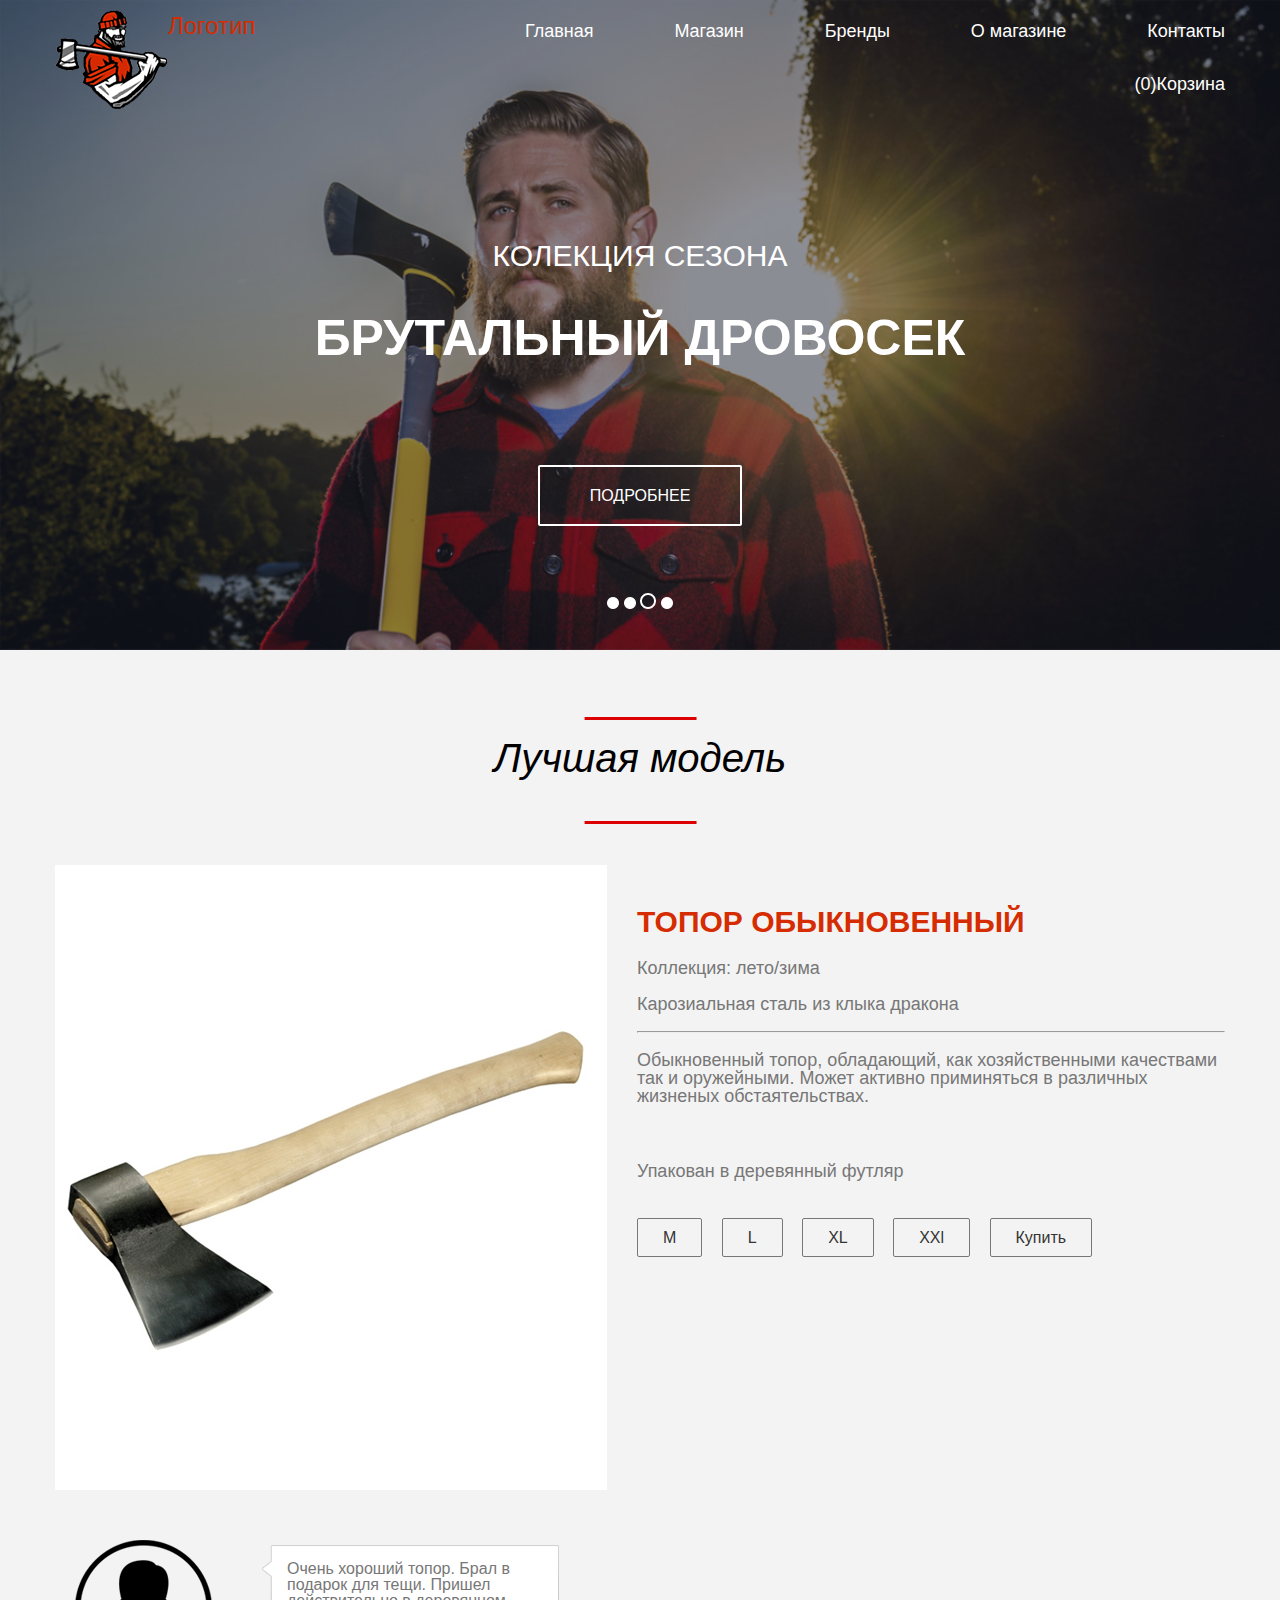
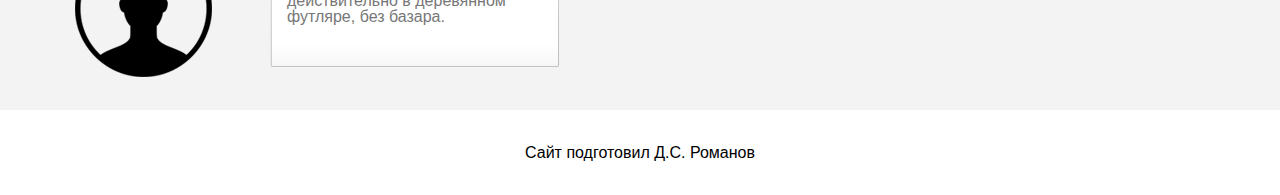
<file: v1/index.html>
<!DOCTYPE html>
<html lang="en">
<head>
    <meta charset="UTF-8">
    <title>Брутальный дровосек</title>
    <link href="Style.css" rel="stylesheet" type="text/css">
    </head>
<body>
    <div id="container">
        <div class="header">
            <div class="main1">
                <div class="top">
                    <div class="logo">
                        <a href="index.html"><img src="image/logo.png" alt=""></a><a href="index.html" class="text-logo">Логотип</a>
                    </div>
                    <div class="menu">
                        <div class="nav">
                        <a href="#">Главная</a>
                        <a href="#">Магазин</a>
                        <a href="#">Бренды</a>
                        <a href="#">О магазине</a>
                        <a href="#">Контакты</a>
                        </div>
                        <div class="basket">
                            <a href="#">(0)Корзина</a>
                        </div>
                    </div>
                </div>
                <div class="caption">
                    <p>колекция сезона</p>
                    <h1>брутальный дровосек</h1>
                 </div>
                <div class="button">
                    <a href="#" class="btn">подробнее</a>
                 </div>
                <div class="slider" >
                    <img src="image/ellipse%201.png" alt>
                    <img src="image/ellipse%202.png" alt="#">
                    <img src="image/ellipse.png" alt="#">
                    <img src="image/ellipse%202.png" alt="#">
                </div>
            </div>
        </div>
        <div class="content">
            <div class="main2">
            <div class="model">

                <div><img src="image/line.png" alt="#"><br><i>Лучшая модель</i><br> <img src="image/line.png" alt="#"></div>
            </div>
            <div class="text">
                <div style="background:white; height: 475px; padding-top: 150px;"><img src="image/XXL.png" alt="#"></div>
                <div class="txt">
                    <h1>ТОПОР ОБЫКНОВЕННЫЙ</h1>
                    <p>Коллекция: лето/зима</p>
                    <p>Карозиальная сталь из клыка дракона</p>
                    <hr>
                    <p>Обыкновенный топор, обладающий, как
                    хозяйственными качествами так и оружейными.
                    Может активно приминяться в различных жизненых обстаятельствах.</p><br>
                    <p>Упакован в деревянный футляр</p>
                    <div class="btnX">
                        <a href="#" class="button1">M</a>
                        <a href="#" class="button1">L</a>
                        <a href="#" class="button1">XL</a>
                        <a href="#" class="button1">XXl</a>
                        <a href="#" class="button1">Купить</a>
                    </div>
                </div>
            </div>
            <div class="comment">
                <div class="foto"><img src="image/comment.png" alt="#"></div>
                <div class="comment-text"><p>Очень хороший топор. Брал в подарок для тещи. Пришел действительно в деревянном футляре, без
                    базара.</p></div>
            </div>
            </div>
        </div>
        <div class="footer">
            <p>Сайт подготовил Д.С. Романов</p>
        </div>
    </div>
</body>
</html>
</file>
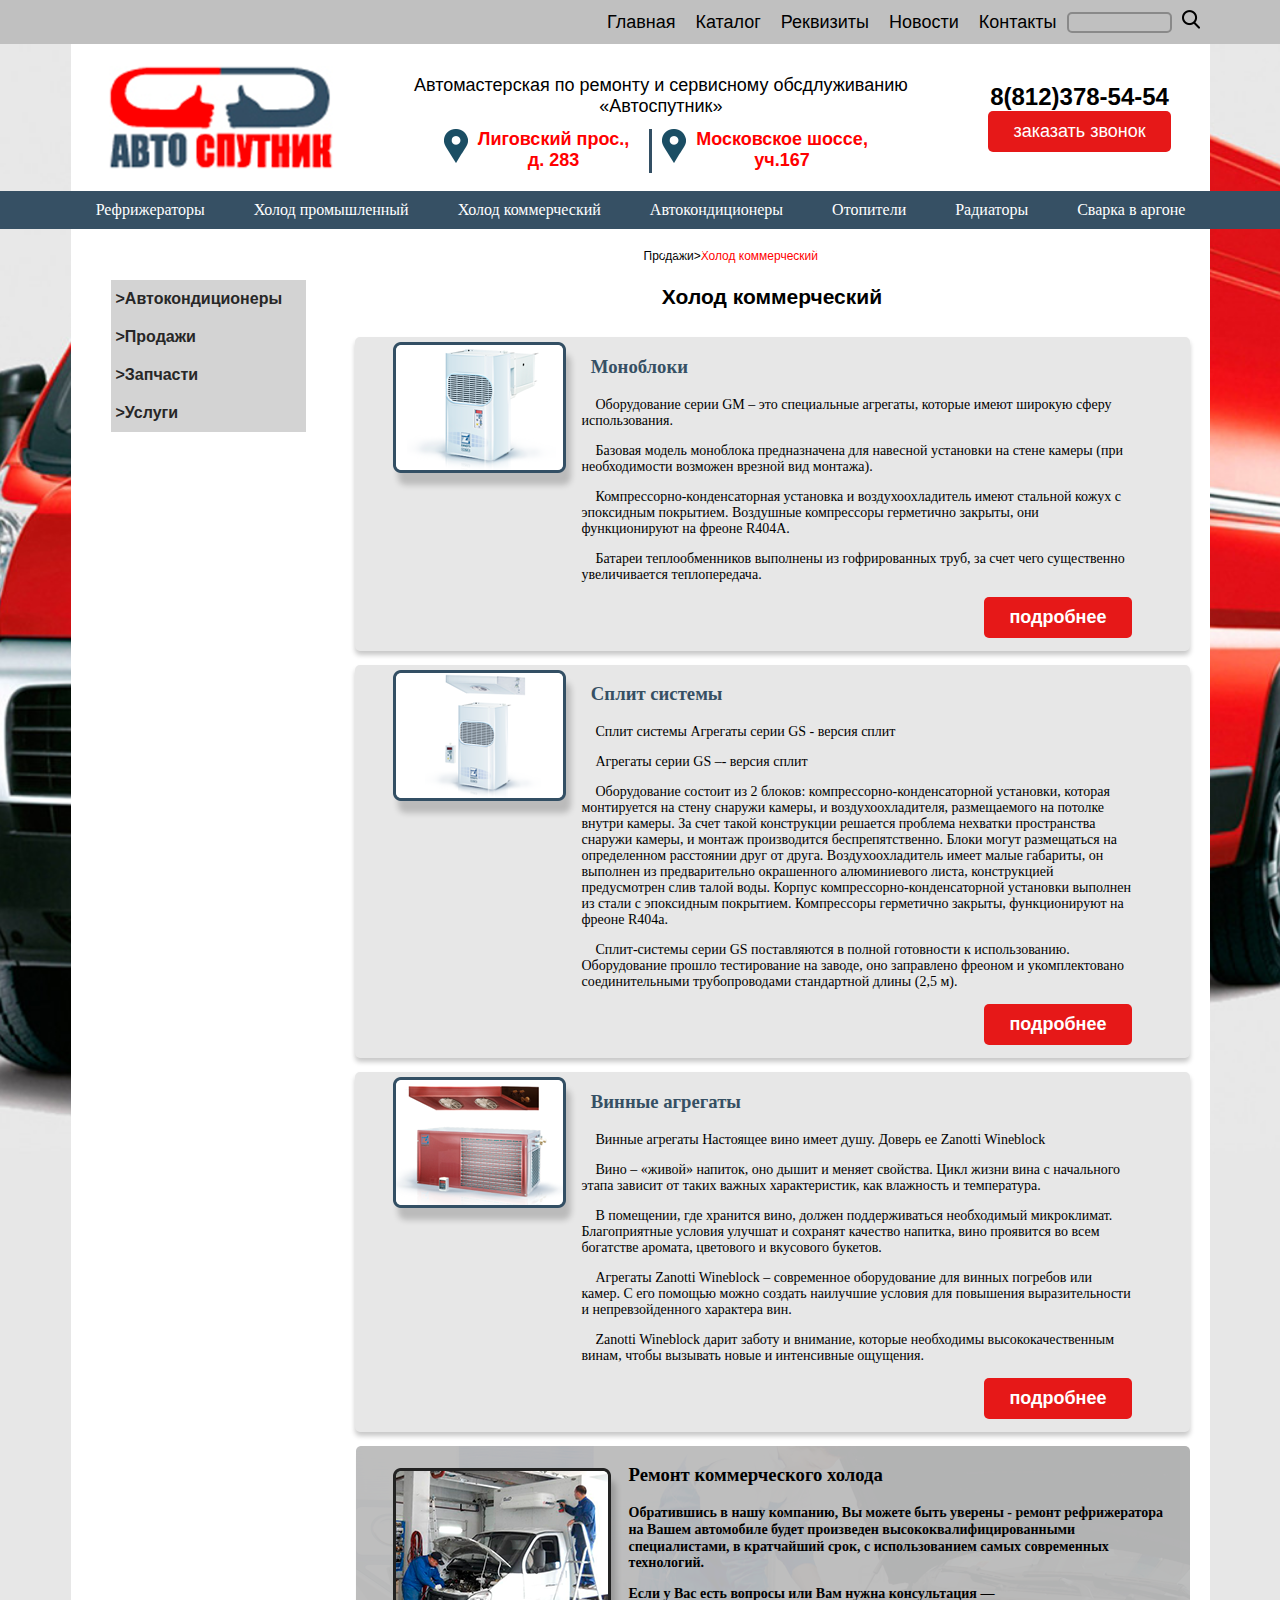
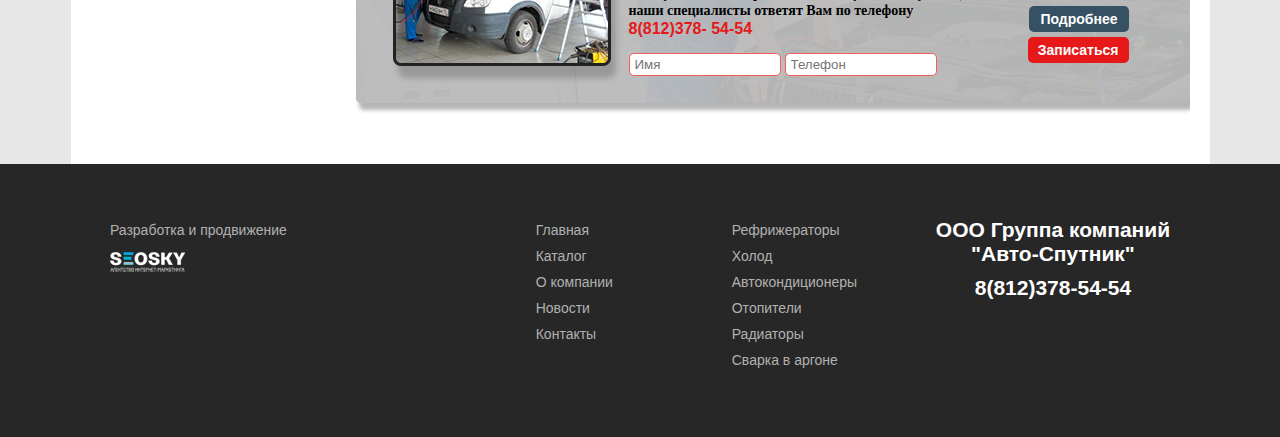
<file: v2/index.html>
<!DOCTYPE html>
<html lang="ru">
<head>
    <meta charset="UTF-8">
    <title>Title</title>
    <link type="text/css" rel="stylesheet" href="style.css">
</head>
<body>
<div id="container">
    <header class="header">
        <div class="top-menu">
            <div class="box-menu">
                <a href="#">Главная</a>
                <a href="#">Каталог</a>
                <a href="#">Реквизиты</a>
                <a href="#">Новости</a>
                <a href="#">Контакты</a>
                <input type="search" placeholder="">
                <a href="#"><img src="image/search.png" alt=""></a>
            </div>
        </div>

        <div class="logo">
            <div class="img-log"></div>
            <div class="address">
                <h1>Автомастерская по ремонту и сервисному обсдлуживанию &#171;Автоспутник&#187; </h1>
                <img src="image/galka.png" alt="" style="height:34px;">
                <div class="lig"><a href="#">Лиговский прос., <br>д. 283</a></div>
                <div><img src="image/line.png" alt="#"></div>
                <img src="image/galka.png" alt="" style="height:34px;">
                <div class="mos"><a href="#">Московское шоссе,<br> уч.167</a></div>
            </div>
            <div class="tel">
                <div>8(812)378-54-54</div>
                <button>заказать звонок</button>
            </div>
        </div>

        <div class="bottom-menu">

                <ul>
                    <li><a href="#">Рефрижераторы</a></li>
                    <li><a href="#">Холод промышленный</a></li>
                    <li><a href="#">Холод коммерческий</a></li>
                    <li><a href="#">Автокондиционеры</a>
                        <ul>
                            <li><a href="#">Продажи</a></li>
                            <li><a href="#">Запчасти</a></li>
                            <li><a href="#">Услуги</a></li>
                        </ul>
                    </li>
                    <li><a href="#">Отопители</a></li>
                    <li><a href="#">Радиаторы</a></li>
                    <li><a href="#">Сварка в аргоне</a></li>
                </ul>

        </div>
    </header>
    <div class="box">
        <div class="way"><a href="#">Продажи</a><a href="#">&#62;</a><a href="#"></a><a href="#" style="color: red;">Холод коммерческий</a></div>
        <div class="sidebar">
            <ul>
                <li><a href="#">&#62;Автокондиционеры</a></li>
                <li><a href="#">&#62;Продажи</a>
                    <ul>
                        <li><a href="#">Кондиционеры</a></li>
                    </ul>
                </li>
                <li><a href="#">&#62;Запчасти</a></li>
                <li><a href="#">&#62;Услуги</a></li>
            </ul>
        </div>
        <div class="content">
            <p>Холод коммерческий</p>
            <div class="block">
                <div class="block-img"> <img src="image/image1.png" alt="" ></div>
                <div class="block-txt">
                    <h3>&nbsp;&nbsp;Моноблоки</h3>
                    <p>&nbsp;&nbsp;&nbsp;&nbsp;Оборудование серии GM – это специальные агрегаты, которые имеют широкую сферу использования.</p>
                        <p>&nbsp;&nbsp;&nbsp;&nbsp;Базовая модель моноблока предназначена для навесной установки на стене камеры (при необходимости возможен врезной вид монтажа).</p>
                        <p>&nbsp;&nbsp;&nbsp;&nbsp;Компрессорно-конденсаторная установка и воздухоохладитель имеют стальной кожух с эпоксидным покрытием.
                            Воздушные компрессоры герметично закрыты, они функционируют на фреоне R404A.</p>
                        <p>&nbsp;&nbsp;&nbsp;&nbsp;Батареи теплообменников выполнены из гофрированных труб, за счет чего существенно увеличивается теплопередача.</p>
                         <button>подробнее</button>
                    </div>
            </div>
            <div class="block">
                <div class="block-img"> <img src="image/image2.png" alt="" ></div>
                <div class="block-txt">
                    <h3>&nbsp;&nbsp;Сплит системы</h3>
                    <p>&nbsp;&nbsp;&nbsp;&nbsp;Сплит системы	Агрегаты серии GS - версия сплит</p>
                    <p>&nbsp;&nbsp;&nbsp;&nbsp;Агрегаты серии GS –- версия сплит</p>
                    <p>&nbsp;&nbsp;&nbsp;&nbsp;Оборудование состоит из 2 блоков: компрессорно-конденсаторной установки, которая монтируется на стену снаружи камеры, и воздухоохладителя, размещаемого на потолке внутри камеры.
                    За счет такой конструкции решается проблема нехватки пространства снаружи камеры, и монтаж производится беспрепятственно.
                    Блоки могут размещаться на определенном расстоянии друг от друга. Воздухоохладитель имеет малые габариты, он выполнен из предварительно окрашенного алюминиевого листа, конструкцией предусмотрен слив талой воды.
                    Корпус компрессорно-конденсаторной установки выполнен из стали с эпоксидным покрытием. Компрессоры герметично закрыты, функционируют на фреоне R404a.</p>
                    <p>&nbsp;&nbsp;&nbsp;&nbsp;Сплит-системы серии GS поставляются в полной готовности к использованию. Оборудование прошло тестирование на заводе, оно заправлено фреоном и укомплектовано соединительными трубопроводами стандартной длины (2,5 м).</p>
                    <button>подробнее</button>
                </div>
            </div>
            <div class="block">
                <div class="block-img"> <img src="image/image3.png" alt="" ></div>
                <div class="block-txt">
                    <h3>&nbsp;&nbsp;Винные агрегаты</h3>
                    <p>&nbsp;&nbsp;&nbsp;&nbsp;Винные агрегаты	Настоящее вино имеет душу. Доверь ее Zanotti Wineblock</p>
                    <p>&nbsp;&nbsp;&nbsp;&nbsp;Вино – «живой» напиток, оно дышит и меняет свойства. Цикл жизни вина с начального этапа зависит от таких важных характеристик, как влажность и температура.</p>
                    <p>&nbsp;&nbsp;&nbsp;&nbsp;В помещении, где хранится вино, должен поддерживаться необходимый микроклимат. Благоприятные условия улучшат и сохранят качество напитка, вино проявится во всем богатстве аромата, цветового и вкусового букетов.</p>
                    <p>&nbsp;&nbsp;&nbsp;&nbsp;Агрегаты Zanotti Wineblock – современное оборудование для винных погребов или камер. С его помощью можно создать наилучшие условия для повышения выразительности и непревзойденного характера вин.</p>
                    <p>&nbsp;&nbsp;&nbsp;&nbsp;Zanotti Wineblock дарит заботу и внимание, которые необходимы высококачественным винам, чтобы вызывать новые и интенсивные ощущения.</p>
                    <button>подробнее</button>
                </div>
            </div>
            <div class="block-form">
                <div class="form-img">
                    <img src="image/remont.png" alt="">
                </div>
                <div class="form-txt">
                    <h3>Ремонт коммерческого холода</h3>
                    <p>Обратившись в нашу компанию, Вы можете быть уверены - ремонт рефрижератора на Вашем автомобиле будет произведен высококвалифицированными специалистами, в кратчайший срок,
                        с использованием самых современных технологий.</p>
                       <div class="form-column">
                           <div class="form-question"><p>Если у Вас есть вопросы или Вам нужна консультация —
                                наши специалисты ответят Вам по телефону<br>
                                <span>8(812)378- 54-54</span></p>
                                <input type="text"  placeholder="Имя">
                                <input type="tel"  placeholder="Телефон">
                           </div>
                            <div class="knop">
                                <button class="btn1">Подробнее</button>
                                <button class="btn2">Записаться</button>
                            </div>
                       </div>
                </div>
            </div>
        </div>
    </div>
    <footer class="footer">
        <div class="footer-box">
            <div class="footer-logo">
                <p>Разработка и продвижение</p>
                <a href="#"><img src="image/logo2.png" alt=""></a>
            </div>
            <div class="footer-nav">
                <ul>
                    <li><a href="#">Главная</a></li>
                    <li><a href="#">Каталог</a></li>
                    <li><a href="#">О компании</a></li>
                    <li><a href="#">Новости</a></li>
                    <li><a href="#">Контакты</a></li>
                </ul>
            </div>
            <div class="footer-menu">
                <ul>
                    <li><a href="#">Рефрижераторы</a></li>
                    <li><a href="#">Холод</a></li>
                    <li><a href="#">Автокондиционеры</a></li>
                    <li><a href="#">Отопители</a></li>
                    <li><a href="#">Радиаторы</a></li>
                    <li><a href="#">Сварка в аргоне</a></li>
                </ul>
            </div>
            <div class="grup">
                <p>ООО Группа компаний<br> &#34;Авто-Спутник&#34;</p>
                <p>8(812)378-54-54</p>
            </div>
        </div>
    </footer>
</div>
</body>
</html>
</file>
<file: v1/Style.css>
body{
    margin: 0px;
    padding: 0px;

}
a{
    text-decoration: none;
    color: white;
}
#container{
    font: 16px/1.3em Arial, Tahoma, "Trebuchet MS", sans-serif;
    color: white;
    display: flex;/* Влючаем флексы*/
    display: -webkit-box;
    display: -webkit-flex;
    display: -ms-flexbox;
    margin: 0px;
    padding: 0px;
    flex-direction: column;
}
.header{
    background: url("image/color_overlay.png"), url("image/layer.png") no-repeat;
    background-size: cover;
    width: 100%;
    height: 650px;
    margin: 0px;
    padding: 0px;
}
.main1{
    margin: 0px auto 0px auto;
    width: 1170px;
    height: 650px;
    display: flex;
    flex-direction: column;
    justify-content: space-between;
    text-align: center;
}
.top{
    width: 100%;
    height: 110px;
    margin: 10px auto 0px auto;
    display: flex;
    flex-direction: row;
    justify-content: space-between;
}
.logo{
    display: flex;
    flex-direction: row;
}
.logo a{
    text-decoration: none;
    color: rgb(214, 44, 1);
    font: 24px/1.3em Verdana Regular, Tahoma, "Trebuchet MS", sans-serif;

}
.text-logo{
    height: 30px;
}
.logo a:hover{
    color: #9da1aa;
    transition: 0.3s;
}
.menu{
    width: 700px;
    height: 30px;
    margin-top: 10px;

}
.nav{
    display: flex;
    justify-content: space-between;
}
.basket{
    margin-top: 30px;
    float: right;
}
.menu a{
    text-decoration: none;
    font: 18px/1.3em Verdana Regular, Tahoma, "Trebuchet MS", sans-serif;
    color: rgb(255, 255, 255);
}
.menu a:hover{
    color: #9da1aa;
    text-shadow: 2px 2px 4px black;
    transition: 0.3s;
}
.caption, .button{
    text-transform: uppercase;
}
.caption h1{
    font: bold 50px Arial, Tahoma, "Trebuchet MS", san-serif;
}
.caption p{
    font: 30px/1.3em Verdana Regular, Tahoma, "Trebuchet MS", sans-serif;
}
.button a.btn { /*Рисуем кнопку*/
    border: 2px solid white;
    color: #fff;
    padding: 20px 50PX;
    border-radius: 2px;
    text-decoration: none;
    transition: 0.3s;
}
.button a.btn:hover{
    color: #9da1aa;
    border: 2px solid #9da1aa;
    text-shadow: 2px 2px 4px black;
    box-shadow: 2px 2px 4px black;
    transition: 0.3s;
}

.slider{
    margin-bottom: 35px;
}

.content{
    width: 100%;
    height: 1060px;
    background: #f3f3f3;
    margin: 0px;
    padding: 0px;
    color: black;
}
.main2{
    margin: 0px auto 0px auto;
    width: 1170px;
    height: 1060px;
    display: flex;
    flex-direction: column;
    text-align: center;
}
.model{
    font: 40px/1.3em Verdana Regular, Tahoma, "Trebuchet MS", sans-serif;;
    width: auto;
    height: 215px;
    display: flex;
    flex-direction: column;
    justify-content: center;
}
.text{
    width: auto;
    height: 625px;
    background: yellowgreen;
    display: flex;
}
.txt{
    background: #f3f3f3;
    text-align: left;
    padding:20px 0px 0px 30px;
}
.txt h1{
    color: rgb(214, 44, 1);
    font: bold 30px Arial, Tahoma, "Trebuchet MS", san-serif;
}
.txt p{
    color: #777777;
    font: 18px/1.0em Verdana Regular, Tahoma, "Trebuchet MS", sans-serif;;
}

.btnX{
    padding-top: 30px;
}
.button1{
    margin-right:15px;
}

.btnX a {
    color: #333333;
}
.btnX a.button1 { /*Рисуем кнопку*/
     border: 1px solid #777777;
     padding: 10px 25PX;
     border-radius: 2px;
     text-decoration: none;
     transition: 0.3s;
}
.btnX a.button1:hover{
    color: white;
    background: #777777;
}
.comment{
    width: auto;
    height:220px;
    display: flex;
    flex-direction: row;
    justify-content: flex-start;

}
.comment .foto{
    margin-left: 20px;
    padding-top: 50px;
    float: left;
}
.comment-text{
    margin: 55px 0px 0px 50px;
    background: url("image/Shape1.png") no-repeat center;
    width: 297px;
    height: 122px;
}
.comment-text p{
    color: #777777;
    font: 16px/1.0em Verdana Regular, Tahoma, "Trebuchet MS", sans-serif;
    padding: 0px 25px;
    text-align: left;
}
.footer{
    width: 100%;
    height: 85px;
    text-align: center;
    display: flex;
    flex-direction: column;
    justify-content: center;
}
.footer p{
    font: 16px/1.0em Verdana Regular, Tahoma, "Trebuchet MS", sans-serif;
    color: black;
}
</file>
<file: v2/style.css>
body{
    margin: 0px;
    padding: 0px;
    font-family: Arial sans-serif;
}
a{
    text-decoration: none;
}
div{
    box-sizing: border-box;
}
#container {
    background: url("image/backimage.jpg") no-repeat center top / cover;
    width: 100%;
    height: 2037px;
    margin: 0px;
    padding: 0px;
    display: flex;
    display: -webkit-box;
    display: -webkit-flex;
    display: -ms-flexbox;
    flex-direction: column;
    justify-content: flex-start;
    align-items: center;

}
.header{
    width: 100%;
    height: 240px;
    display: flex;
    display: -webkit-box;
    display: -webkit-flex;
    display: -ms-flexbox;
    flex-direction: column;
    justify-content: space-between;
    align-items: center;
}


/*Верхнее меню*/
.top-menu{
    width: 100%;
    height: 50px;
    background: #c0c0c0;
    display: flex;
    flex-direction: column;
    justify-content: center;
    align-items: center;
}
.box-menu{
    width: 1139px;
    height: 100%;
    display: flex;
    flex-direction: row;
    justify-content: flex-end;
    align-items: center;
}
.box-menu a{
    color: black;
    font:18px Arial Regular, Tahoma, sans-serif;
    margin: 10px;
}
.box-menu input{
    width: 105px;
    border: 2px solid #898989;
    border-radius: 5px;
    background: #c0c0c0;
}
/*Лотип и адрес*/
.logo{
    width: 1139px;
    height: 100%;
    background: white;
    display: flex;
    flex-direction: row;
    justify-content: space-around;
    align-items: center;
}
.img-log{
    width: 224px;
    height: 103px;
    background: url("image/logo.png") no-repeat center;
}
.address{
    text-align: center;
    display: flex;
    flex-basis: 500px;
    flex-wrap: wrap;
    justify-content: center;
}
.address div{
    margin: 0px 10px;
    display:flex;
    flex-wrap: wrap;
}

.address div>a{
    color: #ff0000;
    font:bold 18px Arial, Tahoma, sans-serif;
}
.address h1{
    font:18px Arial Black, Tahoma, sans-serif;
    text-align: center;
}
.tel{
    text-align: center;
}
.tel div{
    font: bold 24px Arial, Tahoma, san-serif;
}
.tel button{
    padding: 10px 25px;
    color: white;
    background: #e61818;
    font: 18px Arial,Tahoma sans-serif;
    border-radius: 5px;
    border: 0px;
}

/*Нижнее меню headera*/

.bottom-menu{
    width: 100%;
    height: 44px;
    background: #365064;
    margin: 0px;
    padding: 0px;
}
.bottom-menu ul{
    display: flex;
    justify-content: center;
    margin: 0px;
    padding: 0px;
}
.bottom-menu a{
    color: white;
}
.bottom-menu ul,
.bottom-menu ol{
    list-style: none;
}
.bottom-menu > ul li a {
    display: block;
    padding: 10px 24px 10px 25px;

}
.bottom-menu > ul li{
    position: relative;
}
.bottom-menu li a:hover {
    background: #d3d3d3;
    color: #365064;
    transition: all 0.3s;

}
.bottom-menu li ul{
    position: absolute;
    max-width: 1139px;;
}


.box{
    width: 1139px;
    height: 1606px;
    background: white;

}
.way{

    margin-top: 17px;
    margin-left: 573px;
}
.way a{
    color: black;
    font: 12px Arial Regular, Tahoma, sans-serif;
}
.sidebar{
    display:inline-block;
}
.sidebar ul,ol{
    list-style: none;
}
.sidebar li {
    display: block;
    padding: 10px 24px 10px 5px;
    background: #d3d3d3;
}
.sidebar a{
    color: #272727;
    font:bold 16px Arial Regular, Tahoma, sans-serif;
}
.sidebar li ul{
    position: absolute;
    max-width: 200px;
    display: none;
}
.sidebar li> ul li{
    position: absolute;
    right: -100px;
    top: 0;
}
.sidebar li> ul li a{
    background: white;
}
.sidebar li:hover > ul{
    display: block;
}
.content{
    margin-right: 20px;
    float: right;
    display: flex;
    flex-direction: column;
}
.content p{
    text-align: center;
    font: bold 21px Arial, Tahoma, san-serif;
}
.block{
    margin: 7px 0px;
    width: 835px;
    background: #e7e7e7;
    border-radius: 5px;
    display: flex;
    flex-direction: row;
    box-shadow: 0px 4px 5px 0px rgba(0, 0, 0, 0.22);
}

.block-img img {
    width: 185px;
    height: 149px;
    margin: 5px 5px 0px 37px;
}
.block-txt {
    width: 550px;
    height: 100%;
}
.block-txt h3{
    color: #365064;
}
.block-txt p {
    font:  14px Arial Regular, Tahoma, san-serif;
    text-align: left;
}
.block-txt button{
    margin: 0px 0px 13px 0px ;
    padding: 10px 25px;
    color: white;
    background: #e61818;
    font: bold 18px Arial,Tahoma sans-serif;
    border-radius: 5px;
    border: 0px;
    float: right;
}
.block-form{
    margin: 7px 0px;
    width: 835px;
    height: 268px;
    background: url("image/backimage1.png") no-repeat;
    border-radius: 5px;
    display: flex;
    flex-direction: row;
}
.form-img img{
    width: 230px;
    height: 216px;
    margin: 22px 7px 0px 37px;
}
.form-txt{
    width: 550px;
    height: 100%;
}
.form-txt h3{
    color: black;
}
.form-txt p{
    font:bold  14px/1.2 Arial Regular, Tahoma, san-serif;
    text-align: left;
    margin-top: 0px;
}
.form-question {
    width: 380px;
    height: 100px;
}
.form-txt span{
    color: #e61818;
    font: bold 16px Arial,Tahoma sans-serif;;
}
.form-question input{
    width: 140px;
    border: 1px solid #f35d5d;
    border-radius: 5px;
    padding: 3px 5px;
}
.form-txt button{
    float: right;
}
.form-column{
    display: flex;
    flex-direction: row;
    justify-content: flex-start;
}
.knop{
    width: 120px;
    margin: 20px 20px 0px 0px;
    float: right;
    box-sizing: border-box;
}
 .btn1{
    padding: 5px 11px;
    color: white;
    background: #365064;
    font: bold 14px Arial,Tahoma sans-serif;
    border-radius: 5px;
    border: 0px;
    float: left;
}
.btn2{
    margin-top: 5px;
    padding: 5px 10px;
    color: white;
    background:  #e61818;
    font:bold 14px Arial,Tahoma sans-serif;
    border-radius: 5px;
    border: 0px;
    float: left;
}
.footer{
    width: 100%;
    height: 240px;
    background: #272727;
    display: flex;
    flex-direction: column;
    justify-content: center;
    align-items: center;
    padding-top: 44px;
}
.footer-box{
    width: 1139px;
    height: 100%;
    color: #b1b1b1;
    font:14px Arial,Tahoma sans-serif;
    box-sizing: border-box;
    display: flex;
    flex-direction: row;
    justify-content: space-around;
}
.footer-box a {
        color: #b1b1b1;
}
.footer-box li{
    margin: 10px 0px;
    list-style: none;
}
.footer-nav{
    margin-left: 130px;
}
.grup{
    margin: 0px;
    text-align: center;
    font:bold 21px Arial,Tahoma sans-serif;
    color: white;
}
.grup p{
    margin: 10px 0px;
}
</file>
